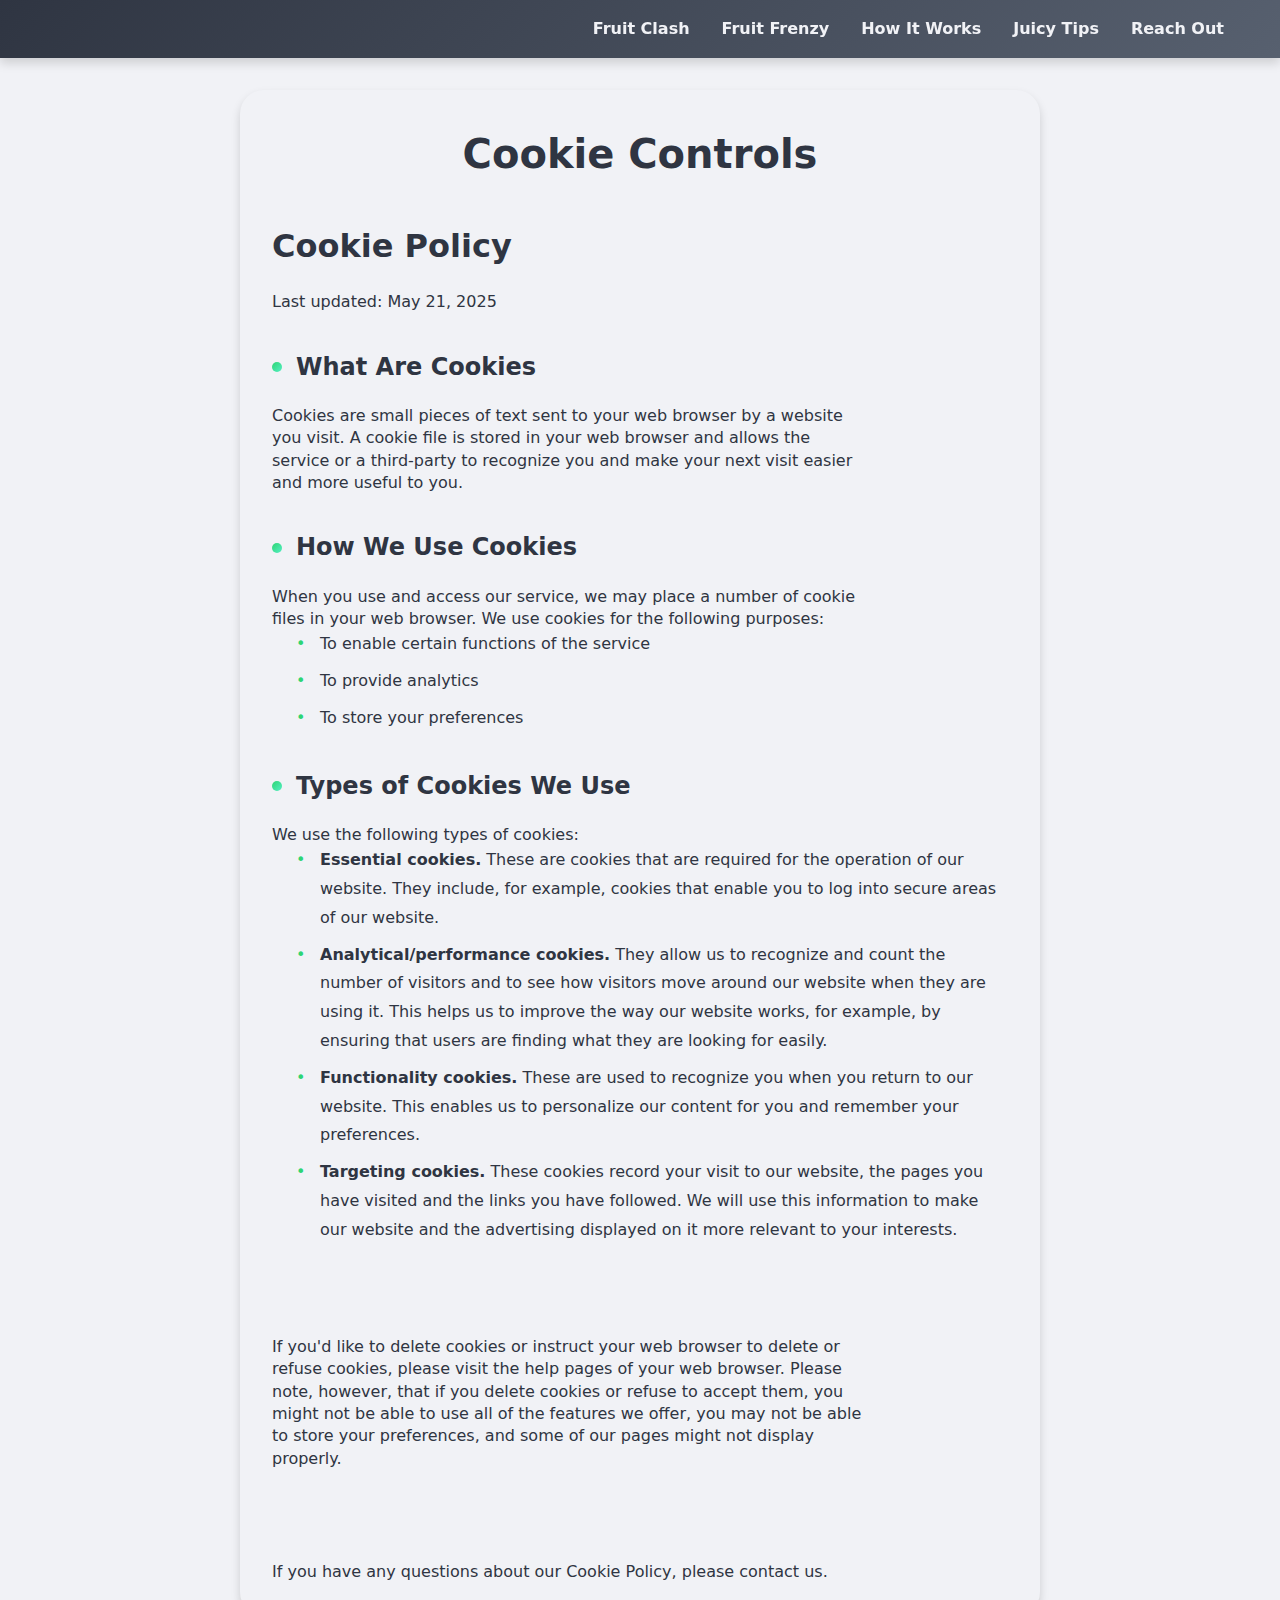
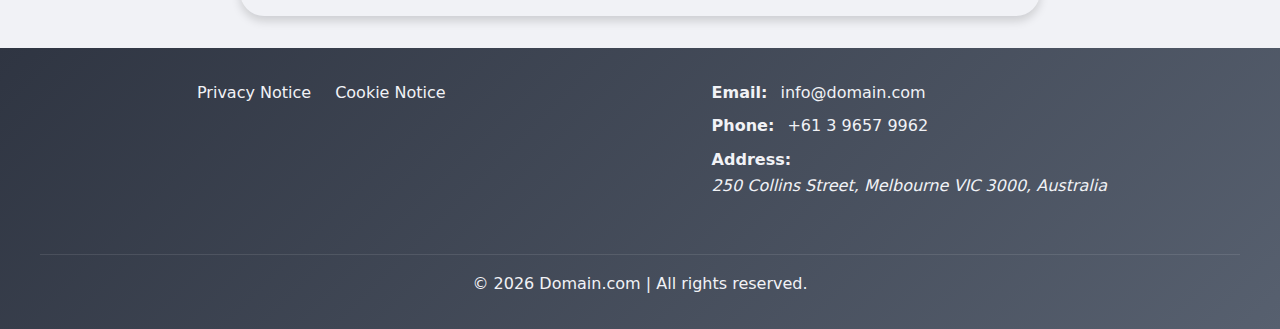
<file: cookie-controls.html>
<!DOCTYPE html>
<html lang="en">
  <head>
    <meta charset="UTF-8" />
    <meta name="viewport" content="width=device-width, initial-scale=1.0" />
    <title>Cookie Controls - Crazy Parking Jam</title>
    <link rel="stylesheet" href="css/global.css" />
    <link rel="icon" href="images/favicon.ico" />
    <script src="js/injectLayout.js" defer></script>
    <script src="js/main.js" defer></script>
  </head>
  <body>
    <div class="header-container" id="header-container"></div>

    <main class="main-content">
      <section class="cookie-container">
        <h1 class="cookie-title">Cookie Controls</h1>

        <div class="cookie-content">
          <h2 class="cookie-section-title">Cookie Policy</h2>
          <p class="cookie-text">Last updated: May 21, 2025</p>

          <h3 class="cookie-subtitle">What Are Cookies</h3>
          <p class="cookie-text">
            Cookies are small pieces of text sent to your web browser by a
            website you visit. A cookie file is stored in your web browser and
            allows the service or a third-party to recognize you and make your
            next visit easier and more useful to you.
          </p>

          <h3 class="cookie-subtitle">How We Use Cookies</h3>
          <p class="cookie-text">
            When you use and access our service, we may place a number of cookie
            files in your web browser. We use cookies for the following
            purposes:
          </p>
          <ul class="cookie-list">
            <li class="cookie-list-item">
              To enable certain functions of the service
            </li>
            <li class="cookie-list-item">To provide analytics</li>
            <li class="cookie-list-item">To store your preferences</li>
          </ul>

          <h3 class="cookie-subtitle">Types of Cookies We Use</h3>
          <p class="cookie-text">We use the following types of cookies:</p>
          <ul class="cookie-list">
            <li class="cookie-list-item">
              <strong>Essential cookies.</strong> These are cookies that are
              required for the operation of our website. They include, for
              example, cookies that enable you to log into secure areas of our
              website.
            </li>
            <li class="cookie-list-item">
              <strong>Analytical/performance cookies.</strong> They allow us to
              recognize and count the number of visitors and to see how visitors
              move around our website when they are using it. This helps us to
              improve the way our website works, for example, by ensuring that
              users are finding what they are looking for easily.
            </li>
            <li class="cookie-list-item">
              <strong>Functionality cookies.</strong> These are used to
              recognize you when you return to our website. This enables us to
              personalize our content for you and remember your preferences.
            </li>
            <li class="cookie-list-item">
              <strong>Targeting cookies.</strong> These cookies record your
              visit to our website, the pages you have visited and the links you
              have followed. We will use this information to make our website
              and the advertising displayed on it more relevant to your
              interests.
            </li>
          </ul>

          <h3 class="cookie-subtitle">Your Choices Regarding Cookies</h3>
          <p class="cookie-text">
            If you'd like to delete cookies or instruct your web browser to
            delete or refuse cookies, please visit the help pages of your web
            browser. Please note, however, that if you delete cookies or refuse
            to accept them, you might not be able to use all of the features we
            offer, you may not be able to store your preferences, and some of
            our pages might not display properly.
          </p>

          <h3 class="cookie-subtitle">Contact Us</h3>
          <p class="cookie-text">
            If you have any questions about our Cookie Policy, please contact
            us.
          </p>
        </div>
      </section>
    </main>

    <div class="footer-container" id="footer-container"></div>
  </body>
</html>
</file>
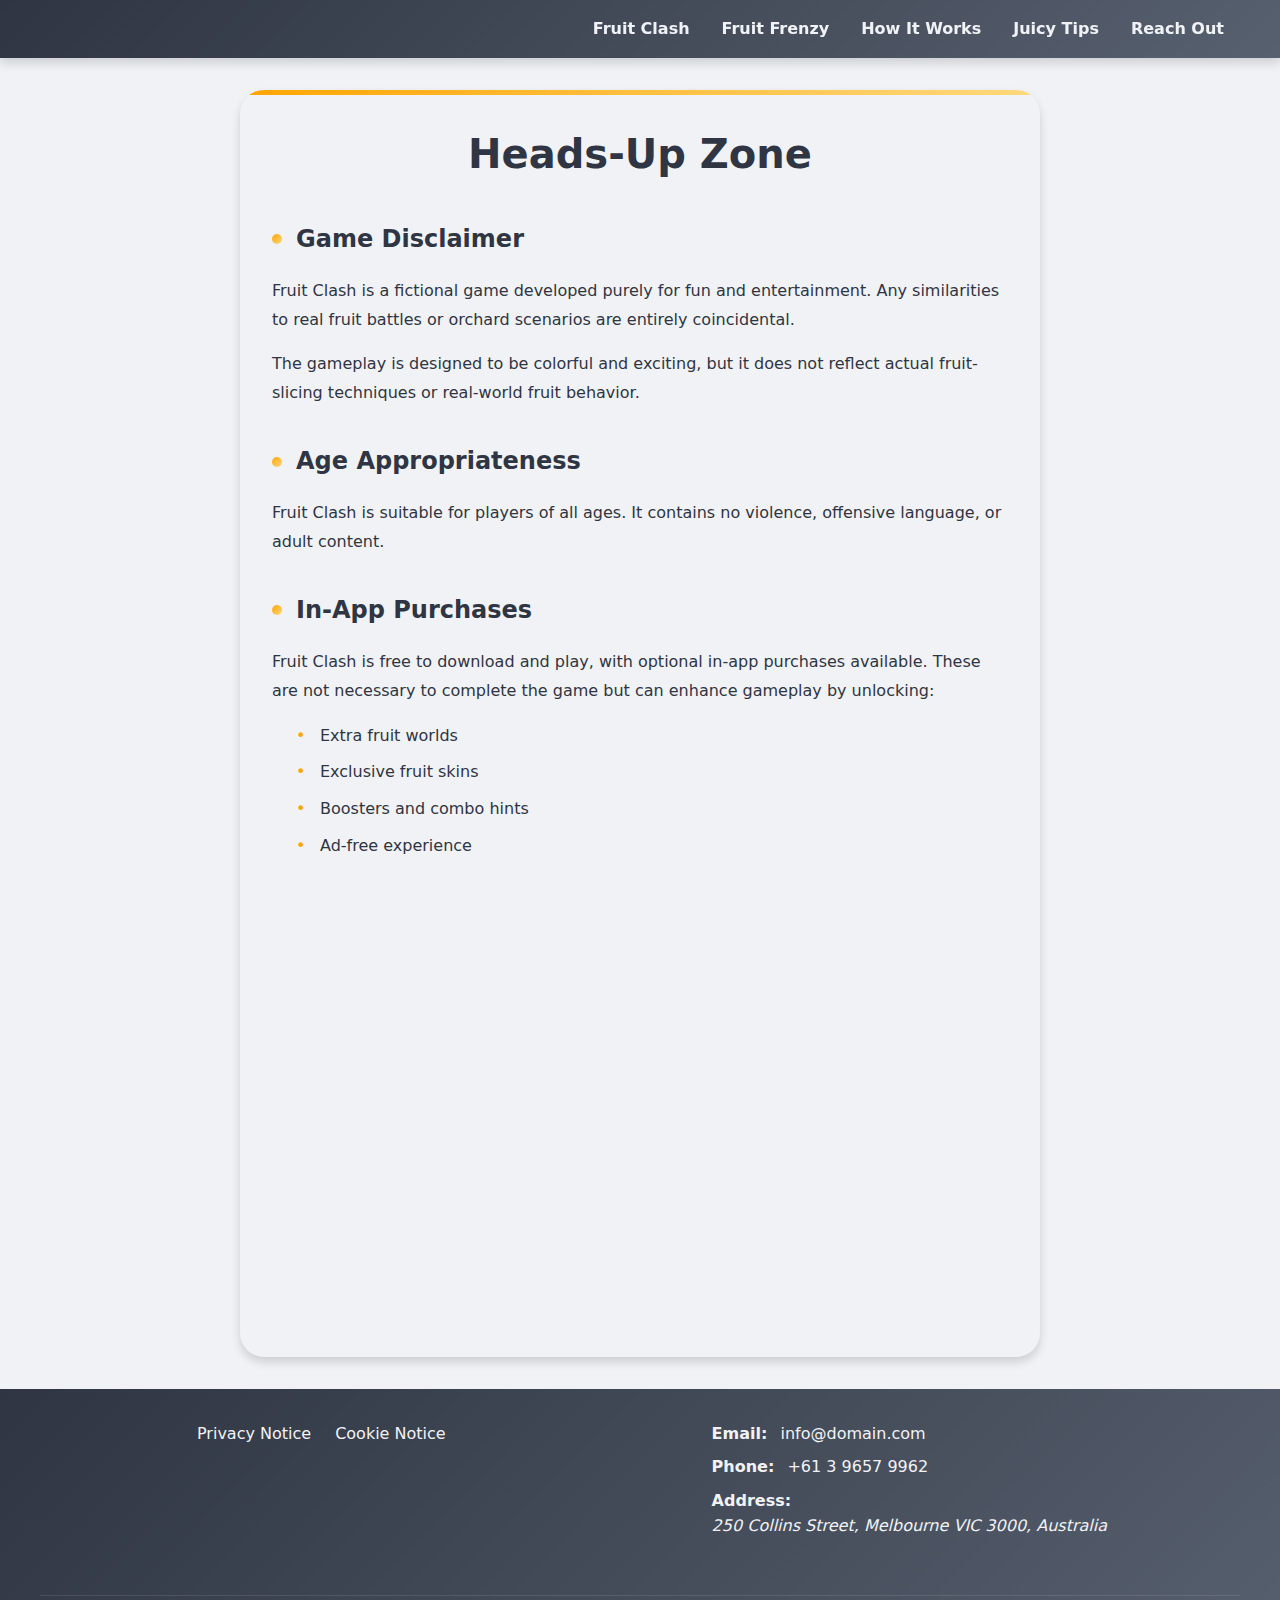
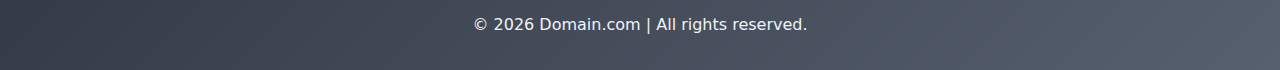
<file: heads-up-zone.html>
<!DOCTYPE html>
<html lang="en">
  <head>
    <meta charset="UTF-8" />
    <meta name="viewport" content="width=device-width, initial-scale=1.0" />
    <title>Heads-Up Zone - Crazy Parking Jam</title>
    <link rel="stylesheet" href="css/global.css" />
    <link rel="icon" href="images/favicon.ico" />
    <script src="js/injectLayout.js" defer></script>
    <script src="js/main.js" defer></script>
  </head>
  <body>
    <div class="header-container" id="header-container"></div>

    <main class="main-content">
      <section class="disclaimer-container">
        <h1 class="disclaimer-title"></h1>
        <div class="disclaimer-content"></div>
      </section>
    </main>

    <div class="footer-container" id="footer-container"></div>
  </body>
</html>
</file>
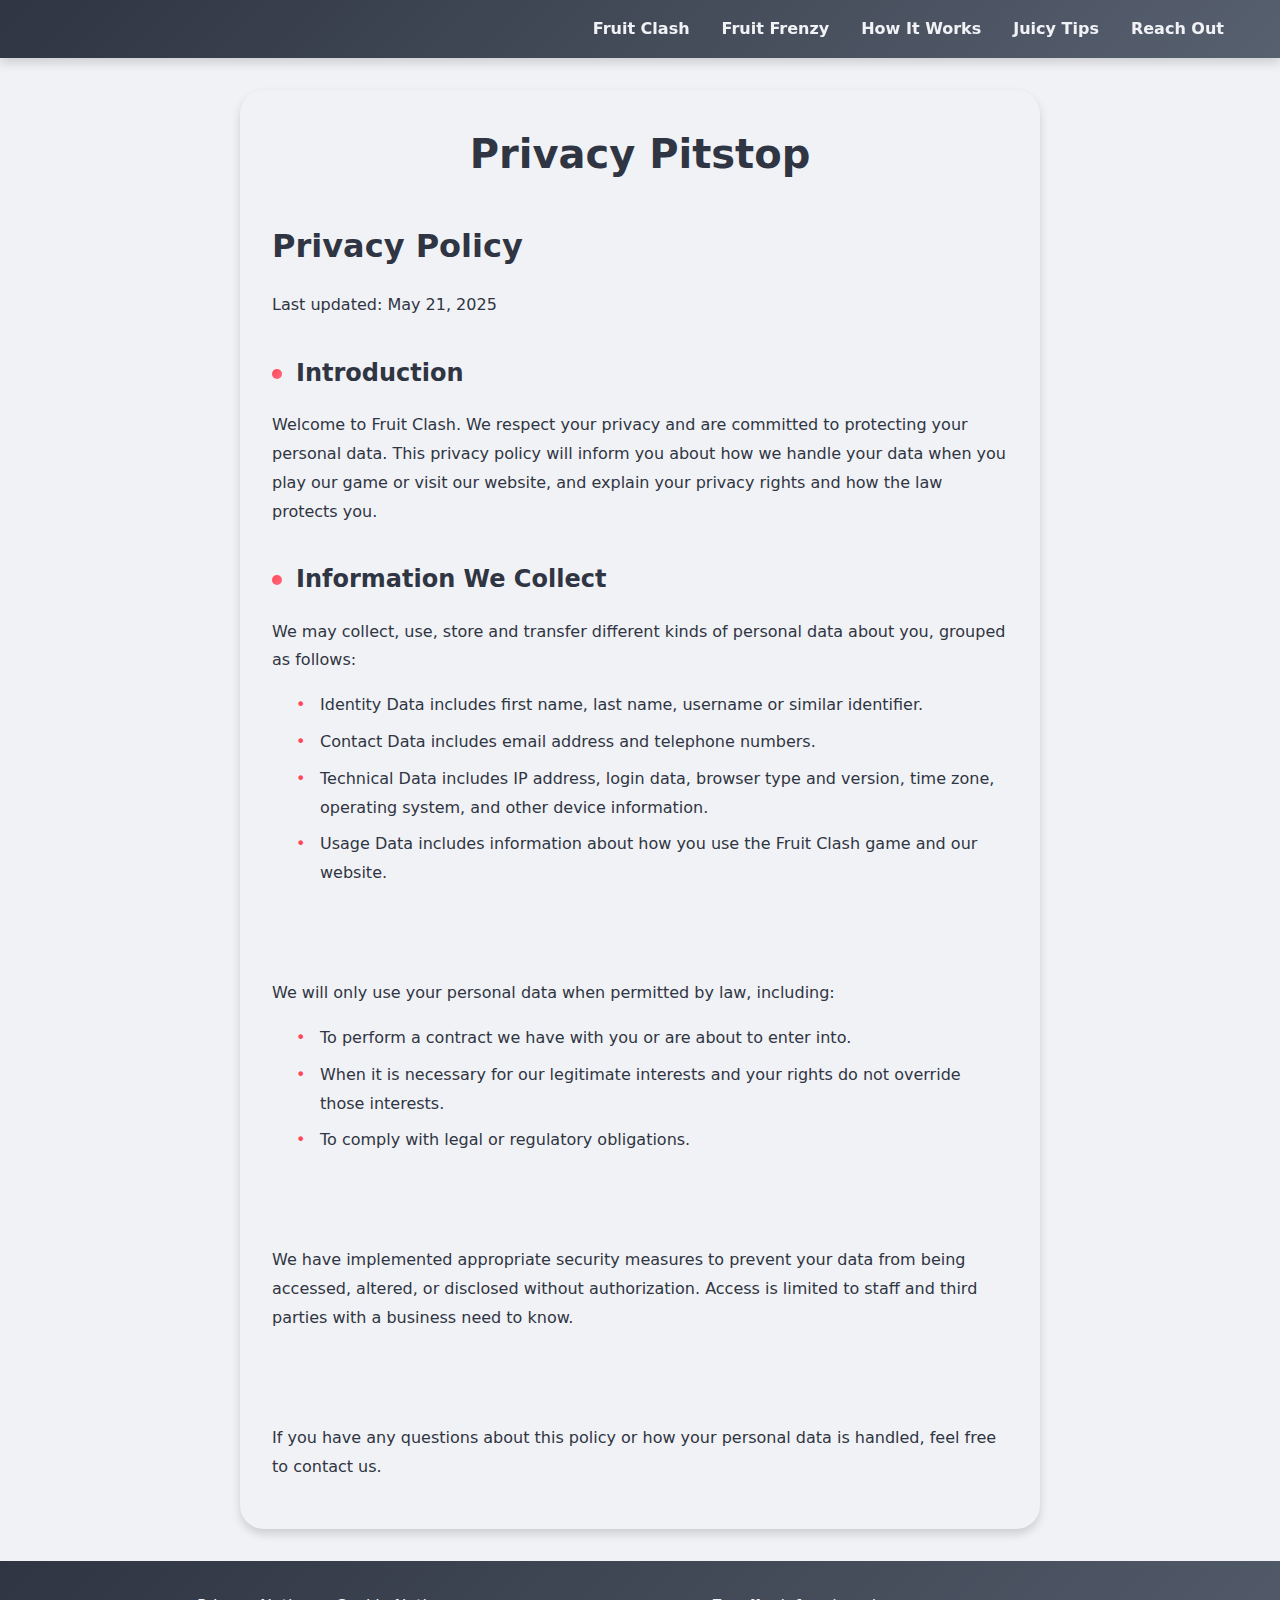
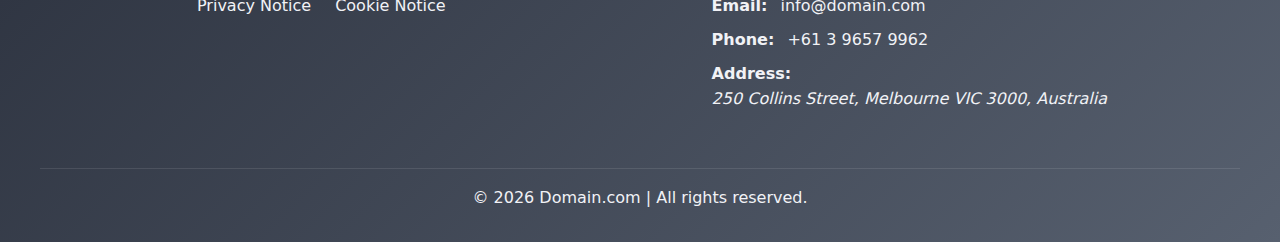
<file: privacy-pitstop.html>
<!DOCTYPE html>
<html lang="en">
  <head>
    <meta charset="UTF-8" />
    <meta name="viewport" content="width=device-width, initial-scale=1.0" />
    <title>Privacy Pitstop - Fruit Clash</title>
    <link rel="stylesheet" href="css/global.css" />
    <link rel="icon" href="images/favicon.ico" />
    <script src="js/injectLayout.js" defer></script>
    <script src="js/main.js" defer></script>
  </head>
  <body>
    <div class="header-container" id="header-container"></div>

    <main class="main-content">
      <section class="privacy-container">
        <h1 class="privacy-title">Privacy Pitstop</h1>

        <div class="privacy-content">
          <h2 class="privacy-section-title">Privacy Policy</h2>
          <p class="privacy-text">Last updated: May 21, 2025</p>

          <h3 class="privacy-subtitle">Introduction</h3>
          <p class="privacy-text">
            Welcome to Fruit Clash. We respect your privacy and are committed to
            protecting your personal data. This privacy policy will inform you
            about how we handle your data when you play our game or visit our
            website, and explain your privacy rights and how the law protects
            you.
          </p>

          <h3 class="privacy-subtitle">Information We Collect</h3>
          <p class="privacy-text">
            We may collect, use, store and transfer different kinds of personal
            data about you, grouped as follows:
          </p>
          <ul class="privacy-list">
            <li class="privacy-list-item">
              Identity Data includes first name, last name, username or similar
              identifier.
            </li>
            <li class="privacy-list-item">
              Contact Data includes email address and telephone numbers.
            </li>
            <li class="privacy-list-item">
              Technical Data includes IP address, login data, browser type and
              version, time zone, operating system, and other device
              information.
            </li>
            <li class="privacy-list-item">
              Usage Data includes information about how you use the Fruit Clash
              game and our website.
            </li>
          </ul>

          <h3 class="privacy-subtitle">How We Use Your Information</h3>
          <p class="privacy-text">
            We will only use your personal data when permitted by law,
            including:
          </p>
          <ul class="privacy-list">
            <li class="privacy-list-item">
              To perform a contract we have with you or are about to enter into.
            </li>
            <li class="privacy-list-item">
              When it is necessary for our legitimate interests and your rights
              do not override those interests.
            </li>
            <li class="privacy-list-item">
              To comply with legal or regulatory obligations.
            </li>
          </ul>

          <h3 class="privacy-subtitle">Data Security</h3>
          <p class="privacy-text">
            We have implemented appropriate security measures to prevent your
            data from being accessed, altered, or disclosed without
            authorization. Access is limited to staff and third parties with a
            business need to know.
          </p>

          <h3 class="privacy-subtitle">Contact Us</h3>
          <p class="privacy-text">
            If you have any questions about this policy or how your personal
            data is handled, feel free to contact us.
          </p>
        </div>
      </section>
    </main>

    <div class="footer-container" id="footer-container"></div>
  </body>
</html>
</file>
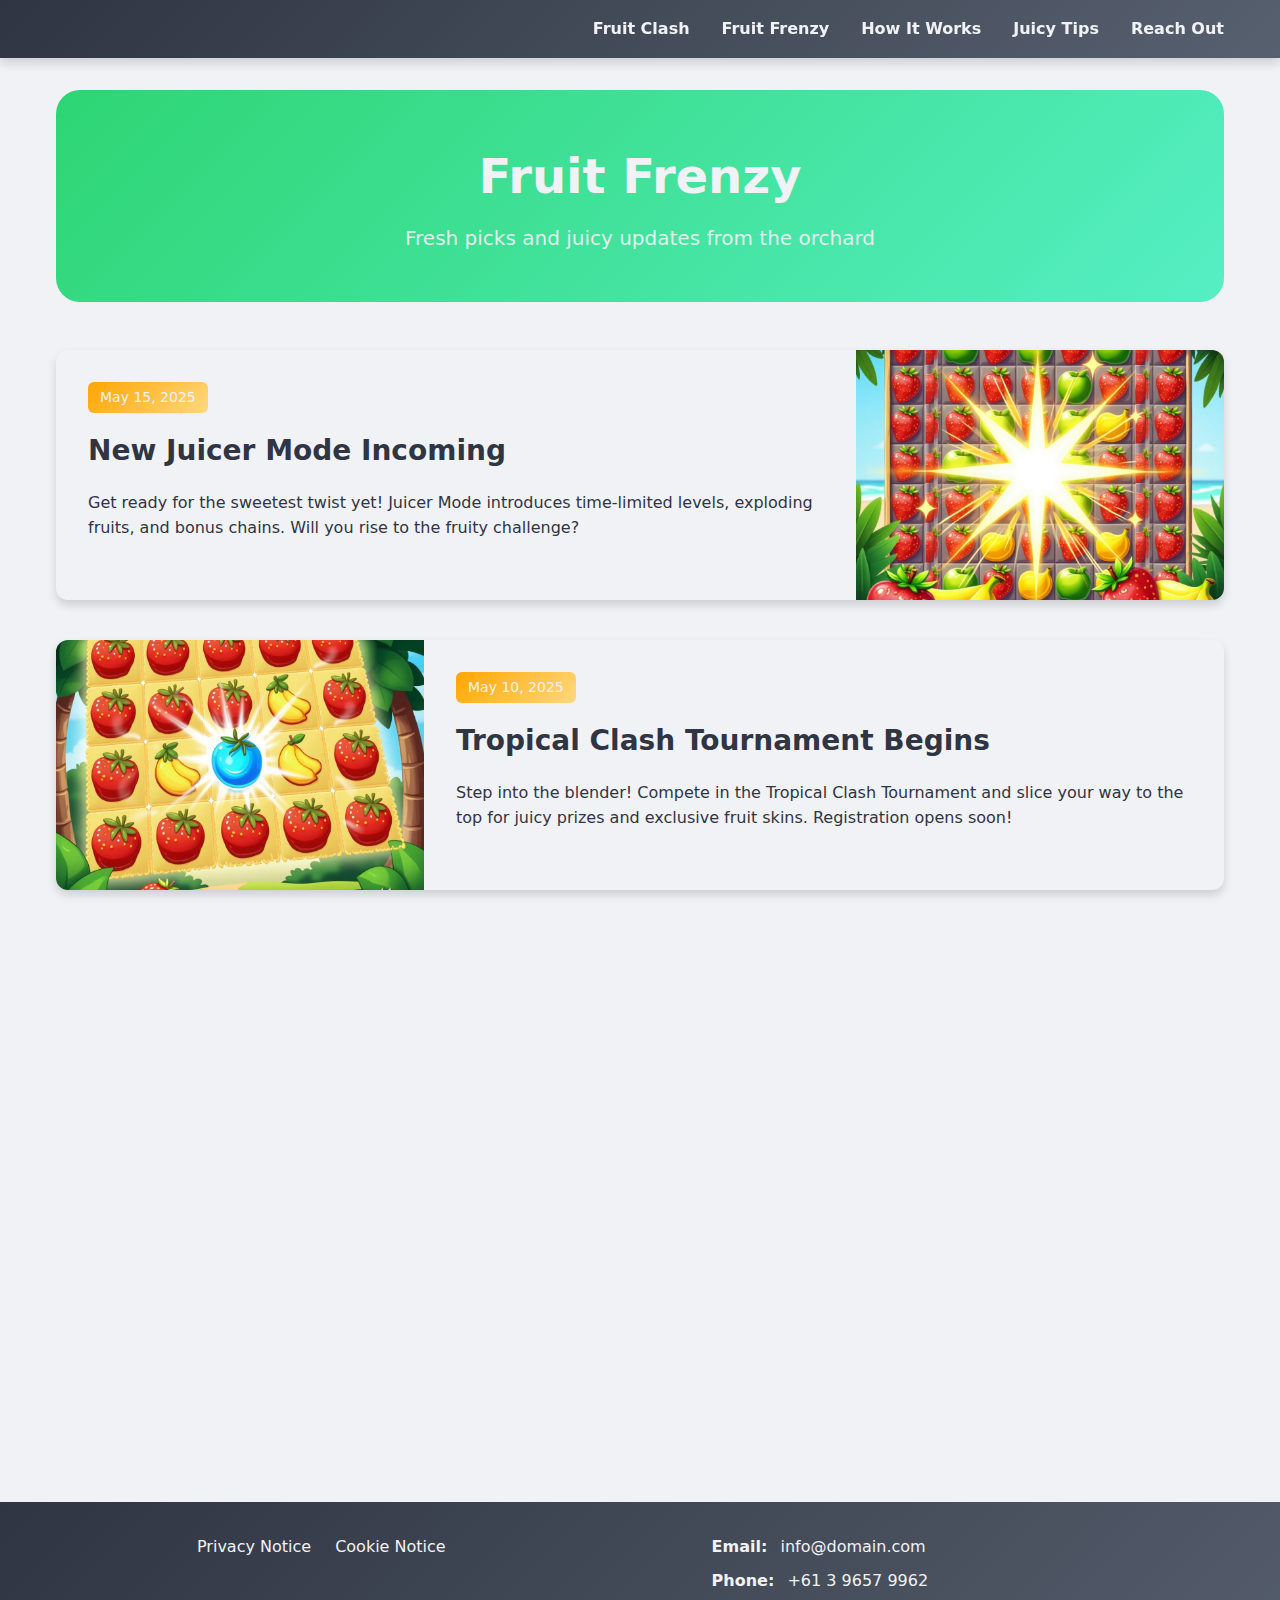
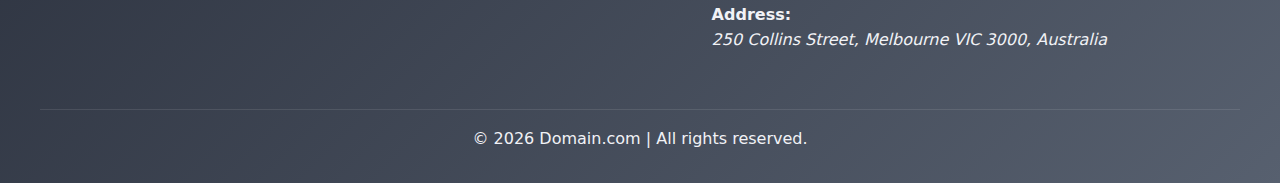
<file: road-buzz.html>
<!DOCTYPE html>
<html lang="en">
  <head>
    <meta charset="UTF-8" />
    <meta name="viewport" content="width=device-width, initial-scale=1.0" />
    <title>Fruit Frenzy - Fruit Clash</title>
    <link rel="stylesheet" href="css/global.css" />
    <link rel="icon" href="images/favicon.ico" />
    <script src="js/injectLayout.js" defer></script>
    <script src="js/main.js" defer></script>
  </head>
  <body>
    <div class="header-container" id="header-container"></div>

    <main class="main-content">
      <section class="news-hero">
        <h1 class="news-title">Fruit Frenzy</h1>
        <p class="news-subtitle">
          Fresh picks and juicy updates from the orchard
        </p>
      </section>

      <section class="news-container">
        <!-- News items will be loaded from JSON -->
      </section>
    </main>

    <div class="footer-container" id="footer-container"></div>
  </body>
</html>
</file>
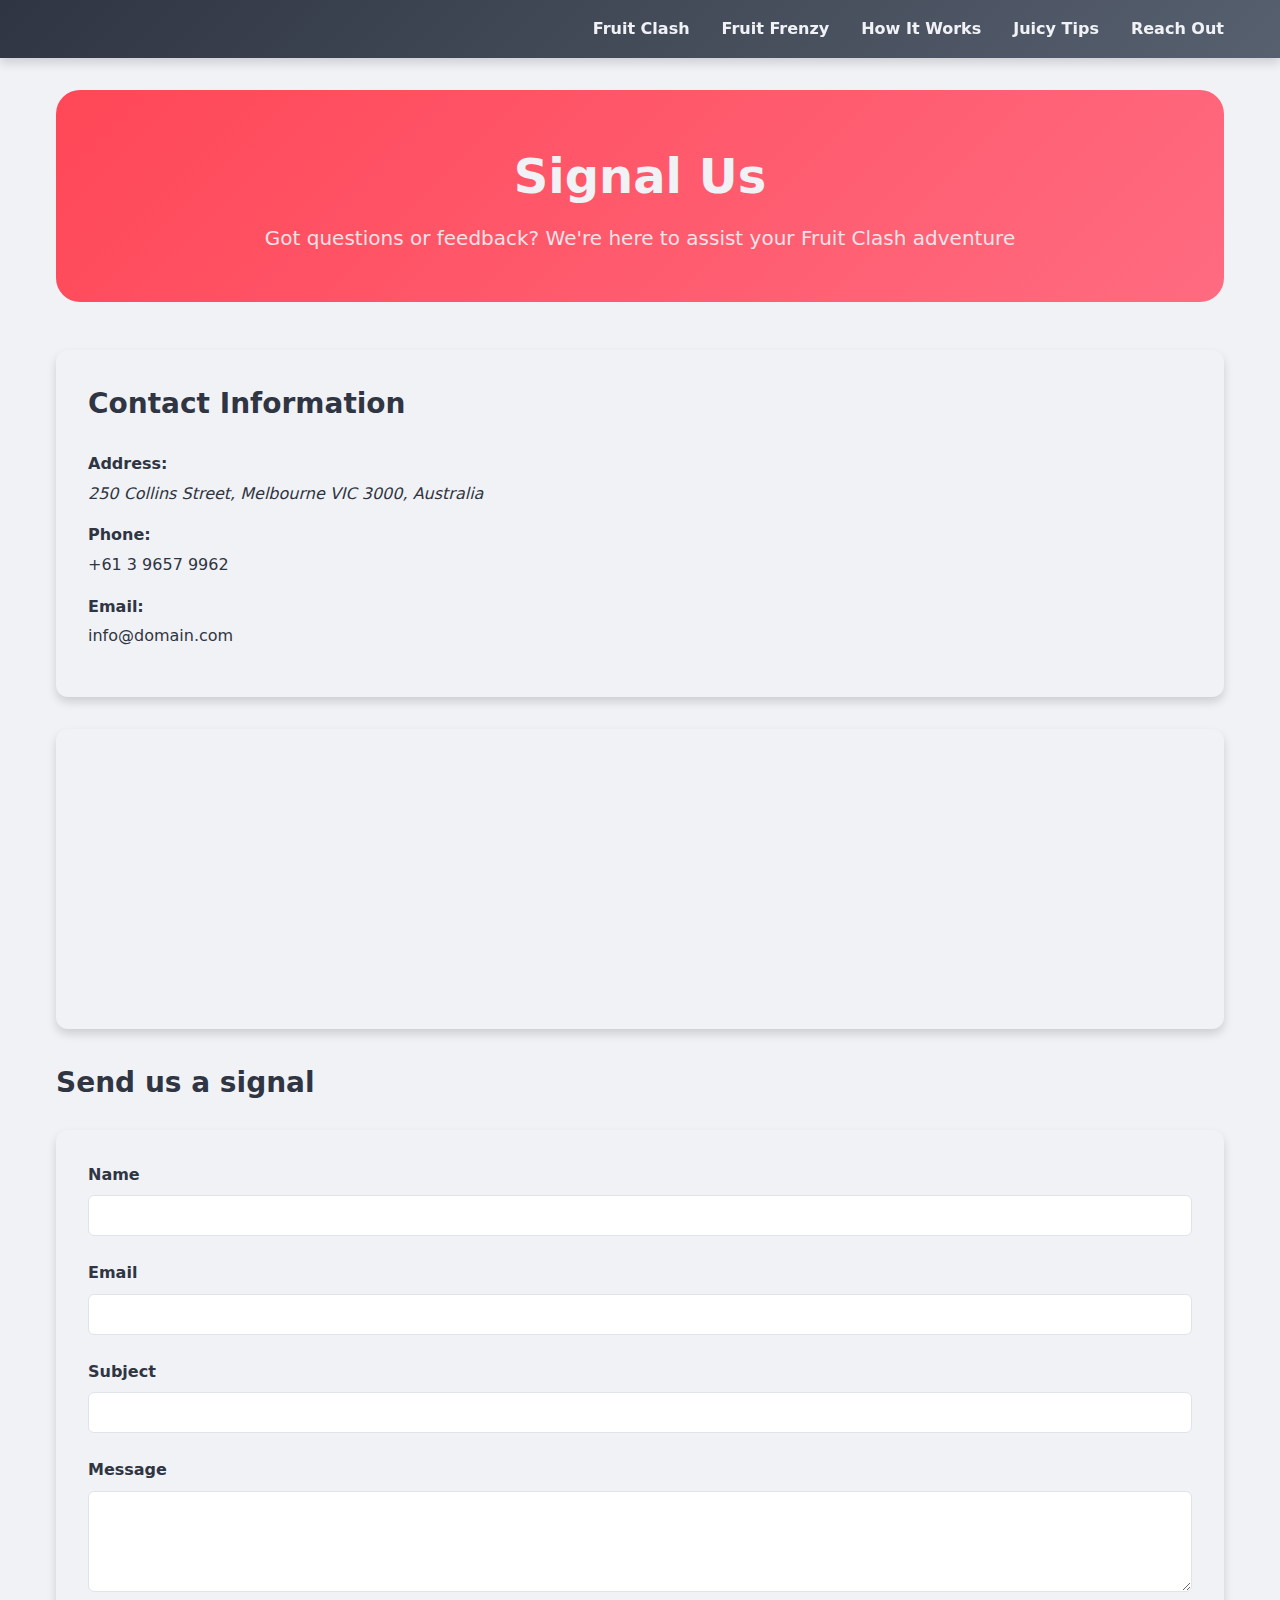
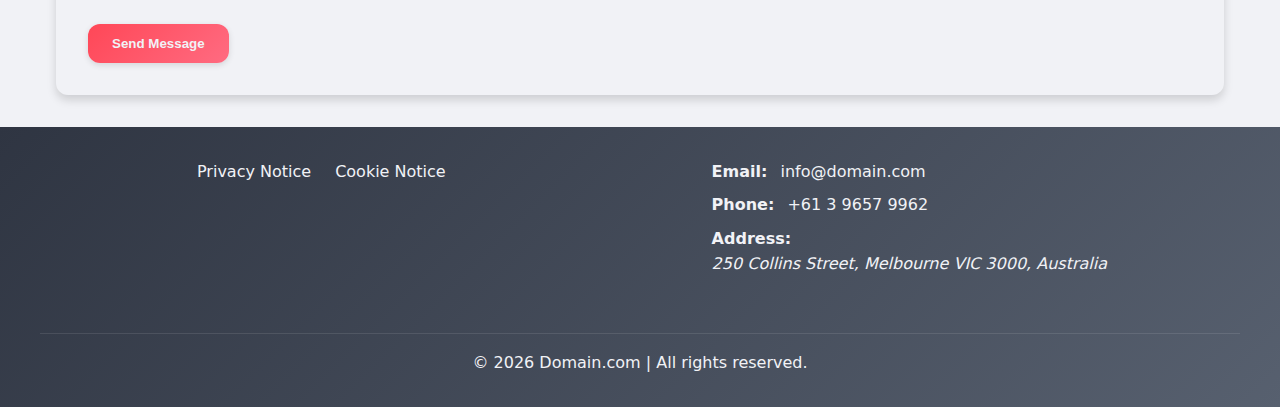
<file: signal-us.html>
<!DOCTYPE html>
<html lang="en">
  <head>
    <meta charset="UTF-8" />
    <meta name="viewport" content="width=device-width, initial-scale=1.0" />
    <title>Signal Us - Crazy Parking Jam</title>
    <link rel="stylesheet" href="css/global.css" />
    <link rel="icon" href="images/favicon.ico" />
    <script src="js/injectLayout.js" defer></script>
    <script src="js/main.js" defer></script>
  </head>
  <body>
    <div class="header-container" id="header-container"></div>

    <main class="main-content">
      <section class="contact-hero">
        <h1 class="contact-title">Signal Us</h1>
        <p class="contact-subtitle">
          Got questions or feedback? We're here to assist your Fruit Clash
          adventure
        </p>
      </section>

      <section class="contact-container">
        <div class="contact-form-container">
          <h2 class="form-title">Send us a signal</h2>
          <form class="contact-form" id="contactForm">
            <div class="form-group">
              <label class="form-label" for="name">Name</label>
              <input
                class="form-input"
                type="text"
                id="name"
                name="name"
                required
              />
              <span class="error-message" id="nameError"></span>
            </div>
            <div class="form-group">
              <label class="form-label" for="email">Email</label>
              <input
                class="form-input"
                type="email"
                id="email"
                name="email"
                required
              />
              <span class="error-message" id="emailError"></span>
            </div>
            <div class="form-group">
              <label class="form-label" for="subject">Subject</label>
              <input
                class="form-input"
                type="text"
                id="subject"
                name="subject"
                required
              />
              <span class="error-message" id="subjectError"></span>
            </div>
            <div class="form-group">
              <label class="form-label" for="message">Message</label>
              <textarea
                class="form-textarea"
                id="message"
                name="message"
                rows="5"
                required
              ></textarea>
              <span class="error-message" id="messageError"></span>
            </div>
            <button class="submit-button" type="submit">Send Message</button>
          </form>
        </div>

        <div class="contact-info-container">
          <div class="contact-info">
            <h2 class="info-title">Contact Information</h2>
            <div class="info-item">
              <span class="info-label">Address:</span>
              <address class="info-value address"></address>
            </div>
            <div class="info-item">
              <span class="info-label">Phone:</span>
              <a class="info-value phone" href="tel:"></a>
            </div>
            <div class="info-item">
              <span class="info-label">Email:</span>
              <a class="info-value email" href="mailto:info@domain.com"
                >info@domain.com</a
              >
            </div>
          </div>

          <div class="map-container">
            <!-- Google Maps iframe will be loaded from JSON -->
          </div>
        </div>
      </section>
    </main>

    <div class="footer-container" id="footer-container"></div>
  </body>
</html>
</file>
<file: css/global.css>
/* Import individual page styles */
@import "welcome-garage.css";
@import "road-buzz.css";
@import "heads-up-zone.css";
@import "signal-us.css";
@import "privacy-pitstop.css";
@import "cookie-controls.css";

/* CSS Variables */
:root {
  /* Colors */
  --primary-color: #ff4757; /* Яркий красный, напоминает ягоды */
  --secondary-color: #2ed573; /* Ярко-зеленый, как свежие листья */
  --accent-color: #ffa502; /* Апельсиновый, сочный и энергичный */
  --dark-color: #2f3542; /* Темно-серый, для контраста */
  --light-color: #f1f2f6; /* Светло-серый, почти белый фон */
  --gray-color: #2f3542; /* Более мягкий серый для текста */
  --light-gray-color: #dfe4ea; /* Светлый фон для панелей и блоков */

  /* Gradients */
  --primary-gradient: linear-gradient(135deg, var(--primary-color), #ff6b81);
  --secondary-gradient: linear-gradient(
    135deg,
    var(--secondary-color),
    #55efc4
  );
  --accent-gradient: linear-gradient(135deg, var(--accent-color), #ffd97d);
  --dark-gradient: linear-gradient(135deg, var(--dark-color), #57606f);

  /* Shadows */
  --small-shadow: 0 2px 6px rgba(0, 0, 0, 0.12);
  --medium-shadow: 0 5px 10px rgba(0, 0, 0, 0.15);
  --large-shadow: 0 12px 20px rgba(0, 0, 0, 0.2);

  /* Transitions */
  --fast-transition: all 0.15s ease;
  --medium-transition: all 0.25s ease;
  --slow-transition: all 0.4s ease;

  /* Border Radius */
  --small-radius: 6px;
  --medium-radius: 12px;
  --large-radius: 24px;
  --round-radius: 50%;
}

/* Reset and Base Styles */
* {
  margin: 0;
  padding: 0;
  box-sizing: border-box;
  scroll-behavior: smooth;
}

body {
  font-family: "Segoe UI", "Helvetica Neue", "Inter", "Tahoma", system-ui,
    sans-serif;
  line-height: 1.6;
  color: var(--dark-color);
  background-color: var(--light-color);
}

/* Common Layout Styles */
.main-content {
  min-height: calc(100vh - 160px);
  padding: 2rem 1rem;
  max-width: 1200px;
  margin: 0 auto;
}

/* Header Styles */
.header {
  background: var(--dark-gradient);
  padding: 1rem;
  position: sticky;
  top: 0;
  z-index: 100;
  box-shadow: var(--medium-shadow);
}

.navigation {
  max-width: 1200px;
  margin: 0 auto;
}

.nav-list {
  display: flex;
  justify-content: flex-end;
  flex-wrap: wrap;
  list-style: none;

  @media (max-width: 768px) {
    align-items: flex-start;
  }
}

.nav-item {
  margin: 0 1rem;
}

.nav-link {
  color: var(--light-color);
  text-decoration: none;
  font-weight: 600;
  padding: 0.5rem 0;
  position: relative;
  transition: var(--medium-transition);
}

.nav-link:after {
  content: "";
  position: absolute;
  width: 0;
  height: 2px;
  bottom: 0;
  left: 0;
  background-color: var(--accent-color);
  transition: var(--medium-transition);
}

.nav-link:hover {
  color: var(--accent-color);
}

.nav-link:hover:after {
  width: 100%;
}

/* Footer Styles */
.footer {
  background: var(--dark-gradient);
  color: var(--light-color);
  padding: 2rem 1rem;
}

.footer-content {
  max-width: 1200px;
  margin: 0 auto;
}

.footer-info {
  display: flex;
  justify-content: space-around;
  flex-wrap: wrap;
  margin-bottom: 2rem;

  @media (min-width: 768px) {
    flex-direction: row-reverse;
  }
}

.footer-contact {
  margin-bottom: 1rem;
}

.contact-item {
  margin-bottom: 0.5rem;
}

.contact-label {
  font-weight: 600;
  margin-right: 0.5rem;
}

.contact-value {
  color: var(--light-color);
  text-decoration: none;
  transition: var(--fast-transition);
}

.contact-value:hover {
  color: var(--accent-color);
}

.footer-links {
  display: flex;
  flex-wrap: wrap;
}

.footer-link {
  color: var(--light-color);
  text-decoration: none;
  margin-left: 1.5rem;
  transition: var(--fast-transition);
}

.footer-link:hover {
  color: var(--accent-color);
}

.footer-copyright {
  border-top: 1px solid rgba(255, 255, 255, 0.1);
  padding-top: 1rem;
  text-align: center;
}

/* Responsive Styles */
@media (max-width: 768px) {
  .nav-list {
    flex-direction: column;
  }

  .nav-item {
    margin: 0.5rem 0;
  }

  .footer-info {
    flex-direction: column;
  }

  .footer-links {
    margin-top: 1rem;
    justify-content: flex-start;
  }

  .footer-link {
    margin: 0 1rem 0 0;
  }
}

/* Button Styles */
.cta-button,
.submit-button {
  background: var(--primary-gradient);
  color: var(--light-color);
  border: none;
  padding: 0.75rem 1.5rem;
  border-radius: var(--medium-radius);
  font-weight: 600;
  cursor: pointer;
  transition: var(--medium-transition);
  box-shadow: var(--small-shadow);
}

.cta-button:hover,
.submit-button:hover {
  transform: translateY(-2px);
  box-shadow: var(--medium-shadow);
}

.cta-button:active,
.submit-button:active {
  transform: translateY(0);
}

/* Form Styles */
.form-group {
  margin-bottom: 1.5rem;
}

.form-label {
  display: block;
  margin-bottom: 0.5rem;
  font-weight: 600;
}

.form-input,
.form-textarea {
  width: 100%;
  padding: 0.75rem;
  border: 1px solid var(--light-gray-color);
  border-radius: var(--small-radius);
  transition: var(--fast-transition);
}

.form-input:focus,
.form-textarea:focus {
  outline: none;
  border-color: var(--secondary-color);
  box-shadow: 0 0 0 2px rgba(46, 196, 182, 0.2);
}

.error-message {
  color: #e53e3e;
  font-size: 0.875rem;
  margin-top: 0.25rem;
  display: none;
}

/* Section Styles */
.section-title {
  font-size: 2rem;
  margin-bottom: 2rem;
  text-align: center;
  position: relative;
  padding-bottom: 0.5rem;
}

.section-title:after {
  content: "";
  position: absolute;
  width: 60px;
  height: 3px;
  background: var(--primary-gradient);
  bottom: 0;
  left: 50%;
  transform: translateX(-50%);
}

.cookie-bar {
  position: fixed;
  bottom: 0;
  left: 0;
  width: 100%;
  background: var(--primary-gradient);
  color: var(--light-color);
  padding: 1rem;
  box-shadow: var(--medium-shadow);
  display: flex;
  flex-direction: column;
  align-items: center;
  gap: 0.75rem;
  z-index: 1000;
  animation: slide-up 0.5s ease-out forwards;
}

.cookie-text {
  margin: 0;
  font-size: 1rem;
  text-align: center;
  max-width: 600px;
  line-height: 1.4;
}

.cookie-text a {
  color: var(--secondary-color);
  text-decoration: underline;
  transition: var(--fast-transition);
}
.cookie-text a:hover {
  color: var(--light-color);
}

.cookie-btn {
  background: var(--secondary-gradient);
  color: var(--light-color);
  border: none;
  padding: 0.5rem 1.5rem;
  font-size: 1rem;
  border-radius: var(--medium-radius);
  cursor: pointer;
  transition: var(--medium-transition);
}
.cookie-btn:hover {
  background: var(--accent-gradient);
  color: var(--dark-color);
}

@keyframes slide-up {
  from {
    transform: translateY(100%);
  }
  to {
    transform: translateY(0);
  }
}

/* Адаптивность */
@media (min-width: 480px) {
  .cookie-bar {
    width: 450px;
    flex-direction: row;
    justify-content: space-between;
    padding: 1rem 2rem;
  }

  .cookie-text {
    text-align: left;
  }
}
</file>
